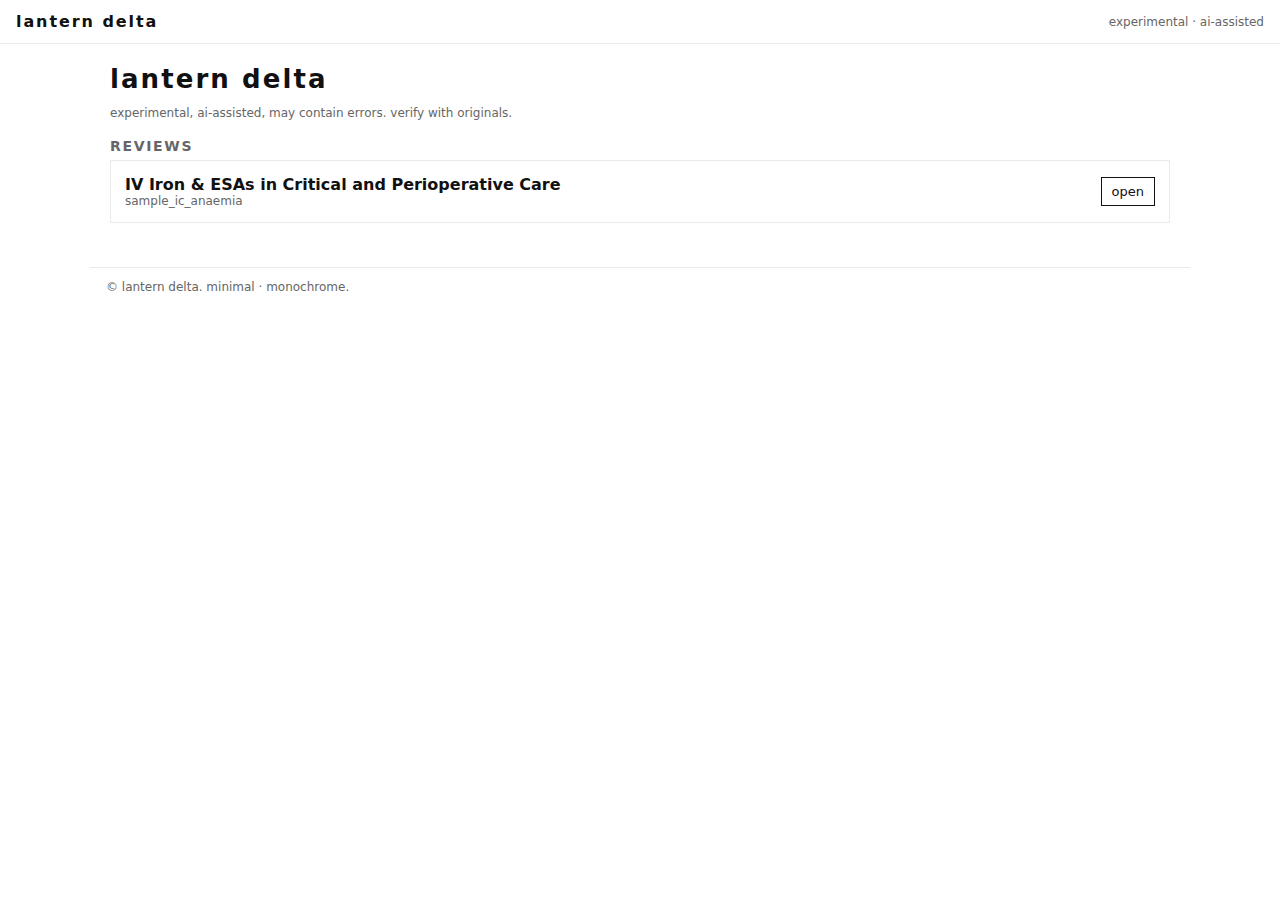
<file: index.html>
<!doctype html><html lang="en"><head><meta charset="utf-8"><meta name="viewport" content="width=device-width,initial-scale=1"><title>lantern delta</title><link rel="stylesheet" href="assets/css/style.css"></head><body>
<nav><div class="brand">lantern&nbsp;delta</div><div class="small" style="margin-left:auto">experimental · ai-assisted</div></nav>
<div class="container" id="home-root">
  <h1>lantern delta</h1>
  <p class="small">experimental, ai-assisted, may contain errors. verify with originals.</p>
  <h2>reviews</h2>
  <div id="reviews"></div>
</div>
<div class="footer container small">© lantern delta. minimal · monochrome.</div>
<script src="assets/js/app.js"></script></body></html>
</file>
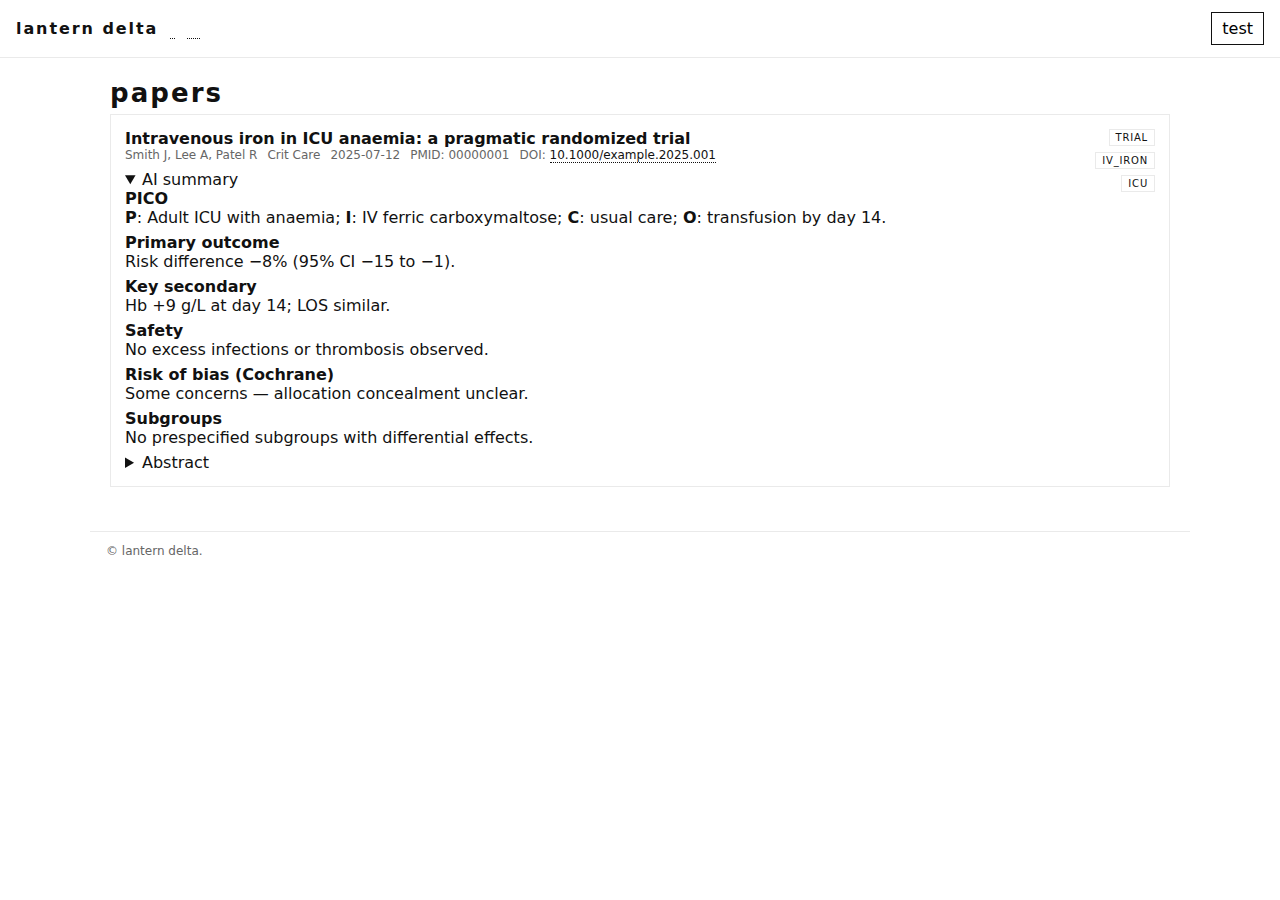
<file: papers.html>
<!doctype html><html lang="en"><head><meta charset="utf-8"><meta name="viewport" content="width=device-width,initial-scale=1"><title>lantern delta · papers</title><link rel="stylesheet" href="assets/css/style.css"></head><body>
<nav><div class="brand">lantern&nbsp;delta</div><a id="hidden-home" class="hidden-link" aria-label="home">.</a><a id="back-review" class="hidden-link" aria-label="back">◁</a><div class="controls"><button id="test-toggle">test</button></div></nav>
<div class="container" id="papers-root">
  <h1>papers</h1>
  <div id="paper-cards" class="cards"></div>
</div>
<div class="footer container small">© lantern delta.</div>
<script src="assets/js/app.js"></script></body></html>
</file>
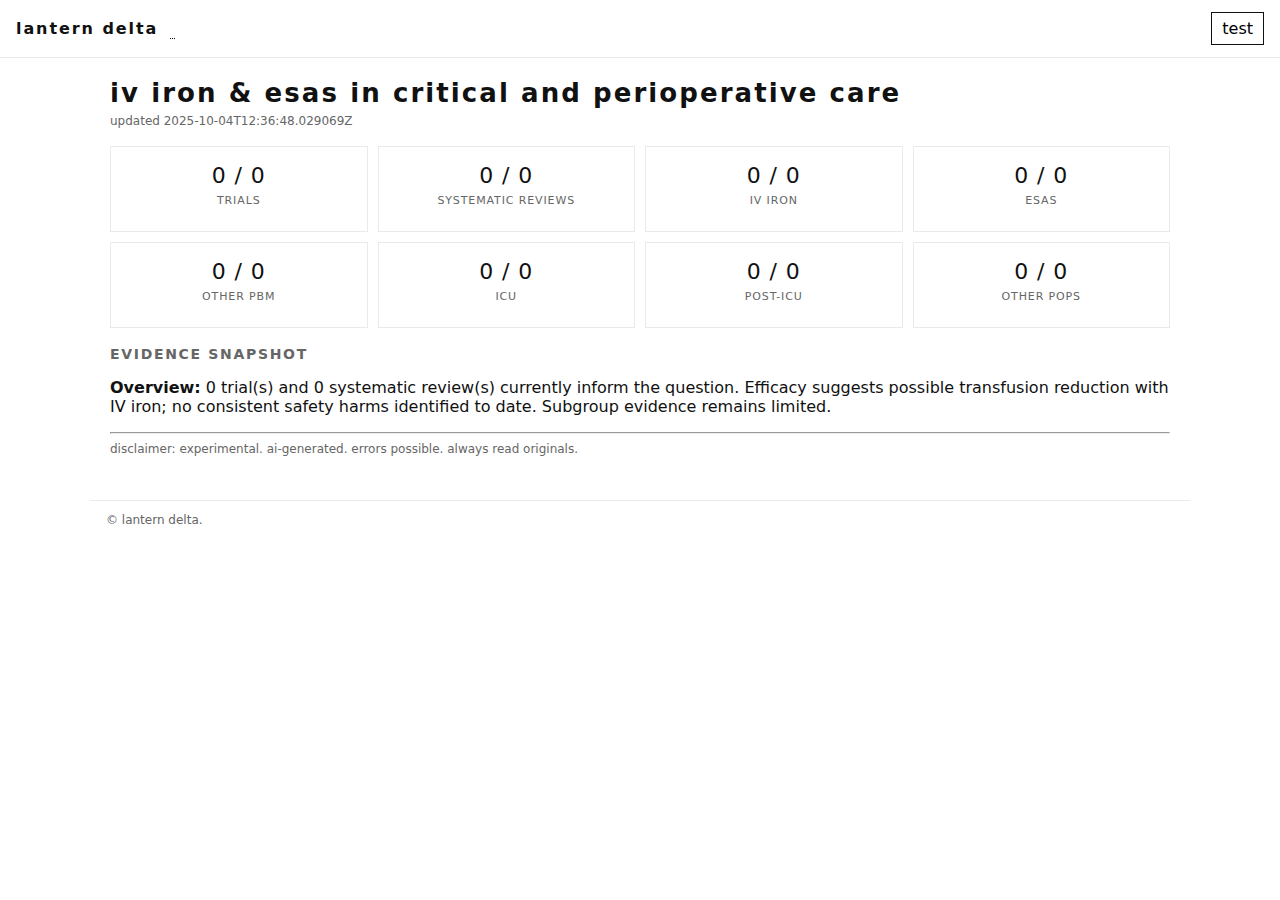
<file: review.html>
<!doctype html><html lang="en"><head><meta charset="utf-8"><meta name="viewport" content="width=device-width,initial-scale=1"><title>lantern delta · review</title><link rel="stylesheet" href="assets/css/style.css"></head><body>
<nav><div class="brand">lantern&nbsp;delta</div><a id="hidden-home" class="hidden-link" aria-label="home">.</a><div class="controls"><button id="test-toggle">test</button></div></nav>
<div class="container" id="review-root">
  <h1 id="review-title">review</h1>
  <div class="small muted">updated <span id="review-updated"></span></div>
  <div class="grid" id="grid"></div>
  <h2>evidence snapshot</h2>
  <div id="snapshot"></div>
  <hr><div class="small">disclaimer: experimental. ai-generated. errors possible. always read originals.</div>
</div>
<div class="footer container small">© lantern delta.</div>
<script src="assets/js/app.js"></script></body></html>
</file>
<file: assets/css/style.css>
:root{--bg:#fff;--fg:#111;--muted:#666;--grid:#eaeaea;--font:ui-sans-serif,-apple-system,system-ui,Segoe UI,Roboto,Helvetica,Arial}
*{box-sizing:border-box}html,body{margin:0;padding:0;background:var(--bg);color:var(--fg);font-family:var(--font)}
a{color:var(--fg);text-decoration:none;border-bottom:1px dotted var(--fg)}a:hover{opacity:.85}
nav{display:flex;gap:12px;align-items:center;padding:12px 16px;border-bottom:1px solid var(--grid)}
nav .brand{letter-spacing:.12em;text-transform:lowercase;font-weight:600}
.container{max-width:1100px;margin:0 auto;padding:20px}
h1{font-size:26px;letter-spacing:.08em;text-transform:lowercase;margin:0 0 6px;font-weight:600}
h2{font-size:14px;color:var(--muted);text-transform:uppercase;letter-spacing:.12em;margin:18px 0 6px}
.small{font-size:12px;color:var(--muted)}.muted{color:var(--muted)}
.footer{border-top:1px solid var(--grid);padding:12px 16px;color:var(--muted);font-size:12px;margin-top:24px}
.grid{display:grid;grid-template-columns:repeat(4,1fr);gap:10px;margin:18px 0}
@media(max-width:720px){.grid{grid-template-columns:repeat(2,1fr)}}
.tile{border:1px solid var(--grid);padding:16px;text-align:center;min-height:86px;transition:transform .1s}
.tile:hover{transform:translateY(-2px)}
.tile .num{font-size:22px;letter-spacing:.04em}
.tile .label{margin-top:6px;font-size:11px;letter-spacing:.08em;color:var(--muted);text-transform:uppercase}
.cards{display:grid;grid-template-columns:1fr;gap:10px}
.card{border:1px solid var(--grid);padding:14px}
.card .meta{font-size:12px;color:var(--muted);display:flex;gap:10px;flex-wrap:wrap}
.badge{border:1px solid var(--grid);padding:2px 6px;font-size:10px;letter-spacing:.08em;text-transform:uppercase}
.controls{display:flex;gap:8px;margin-left:auto}
.hidden-link{color:var(--bg)} /* discreet link (◁ or .) */
details>summary{cursor:pointer}
dl{margin:0}dt{font-weight:600}dd{margin:0 0 6px 0}
code,pre{font-family:ui-monospace,Menlo,Consolas,monospace}
button{font:inherit;border:1px solid #111;background:#fff;padding:6px 10px;cursor:pointer}
</file>
